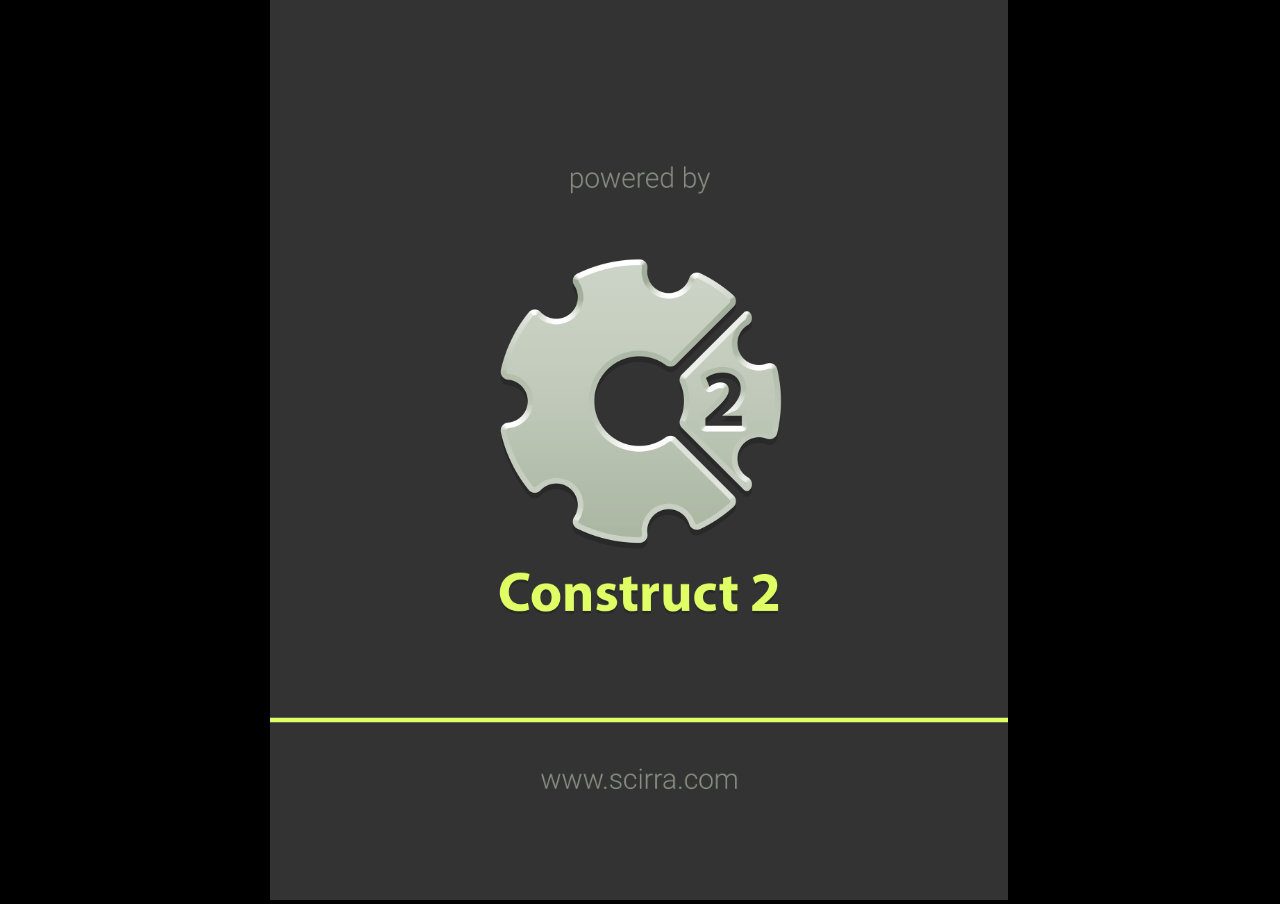
<file: planegame/index.html>
﻿<!DOCTYPE html>
<html>
<head>
    <meta charset="UTF-8" />
	<meta http-equiv="X-UA-Compatible" content="IE=edge,chrome=1" />
	<title>PLANE GAME</title>
	
	<!-- Standardised web app manifest -->
	<link rel="manifest" href="appmanifest.json" />
	
	<!-- Allow fullscreen mode on iOS devices. (These are Apple specific meta tags.) -->
	<meta name="viewport" content="width=device-width, initial-scale=1.0, maximum-scale=1.0, minimum-scale=1.0, user-scalable=no, minimal-ui" />
	<meta name="apple-mobile-web-app-capable" content="yes" />
	<meta name="apple-mobile-web-app-status-bar-style" content="black" />
	<link rel="apple-touch-icon" sizes="256x256" href="icon-256.png" />
	<meta name="HandheldFriendly" content="true" />
	
	<!-- Chrome for Android web app tags -->
	<meta name="mobile-web-app-capable" content="yes" />
	<link rel="shortcut icon" sizes="256x256" href="icon-256.png" />

    <!-- All margins and padding must be zero for the canvas to fill the screen. -->
	<style type="text/css">
		* {
			padding: 0;
			margin: 0;
		}
		html, body {
			background: #000;
			color: #fff;
			overflow: hidden;
			touch-action: none;
			-ms-touch-action: none;
		}
		canvas {
			touch-action-delay: none;
			touch-action: none;
			-ms-touch-action: none;
		}
    </style>
	

</head> 
 
<body> 
	<div id="fb-root"></div>
	

	
	<!-- The canvas must be inside a div called c2canvasdiv -->
	<div id="c2canvasdiv">
	
		<!-- The canvas the project will render to.  If you change its ID, don't forget to change the
		ID the runtime looks for in the jQuery events above (ready() and cr_sizeCanvas()). -->
		<canvas id="c2canvas" width="420" height="512">
			<!-- This text is displayed if the visitor's browser does not support HTML5.
			You can change it, but it is a good idea to link to a description of a browser
			and provide some links to download some popular HTML5-compatible browsers. -->
			<h1>Your browser does not appear to support HTML5.  Try upgrading your browser to the latest version.  <a href="http://www.whatbrowser.org">What is a browser?</a>
			<br/><br/><a href="http://www.microsoft.com/windows/internet-explorer/default.aspx">Microsoft Internet Explorer</a><br/>
			<a href="http://www.mozilla.com/firefox/">Mozilla Firefox</a><br/>
			<a href="http://www.google.com/chrome/">Google Chrome</a><br/>
			<a href="http://www.apple.com/safari/download/">Apple Safari</a></h1>
		</canvas>
		
	</div>
	
	<!-- Pages load faster with scripts at the bottom -->
	
	<!-- Construct 2 exported games require jQuery. -->
	<script src="jquery-2.1.1.min.js"></script>


	
    <!-- The runtime script.  You can rename it, but don't forget to rename the reference here as well.
    This file will have been minified and obfuscated if you enabled "Minify script" during export. -->
	<script src="c2runtime.js"></script>

    <script>
		// Start the Construct 2 project running on window load.
		jQuery(document).ready(function ()
		{			
			// Create new runtime using the c2canvas
			cr_createRuntime("c2canvas");
		});
		
		// Pause and resume on page becoming visible/invisible
		function onVisibilityChanged() {
			if (document.hidden || document.mozHidden || document.webkitHidden || document.msHidden)
				cr_setSuspended(true);
			else
				cr_setSuspended(false);
		};
		
		document.addEventListener("visibilitychange", onVisibilityChanged, false);
		document.addEventListener("mozvisibilitychange", onVisibilityChanged, false);
		document.addEventListener("webkitvisibilitychange", onVisibilityChanged, false);
		document.addEventListener("msvisibilitychange", onVisibilityChanged, false);
		
		function OnRegisterSWError(e)
		{
			console.warn("Failed to register service worker: ", e);
		};
		
		// Runtime calls this global method when ready to start caching (i.e. after startup).
		// This registers the service worker which caches resources for offline support.
		window.C2_RegisterSW = function C2_RegisterSW()
		{
			if (!navigator.serviceWorker)
				return;		// no SW support, ignore call
			
			try {
				navigator.serviceWorker.register("sw.js", { scope: "./" })
				.then(function (reg)
				{
					console.log("Registered service worker on " + reg.scope);
				})
				.catch(OnRegisterSWError);
			}
			catch (e)
			{
				OnRegisterSWError(e);
			}
		};
    </script>
</body> 
</html>
</file>
